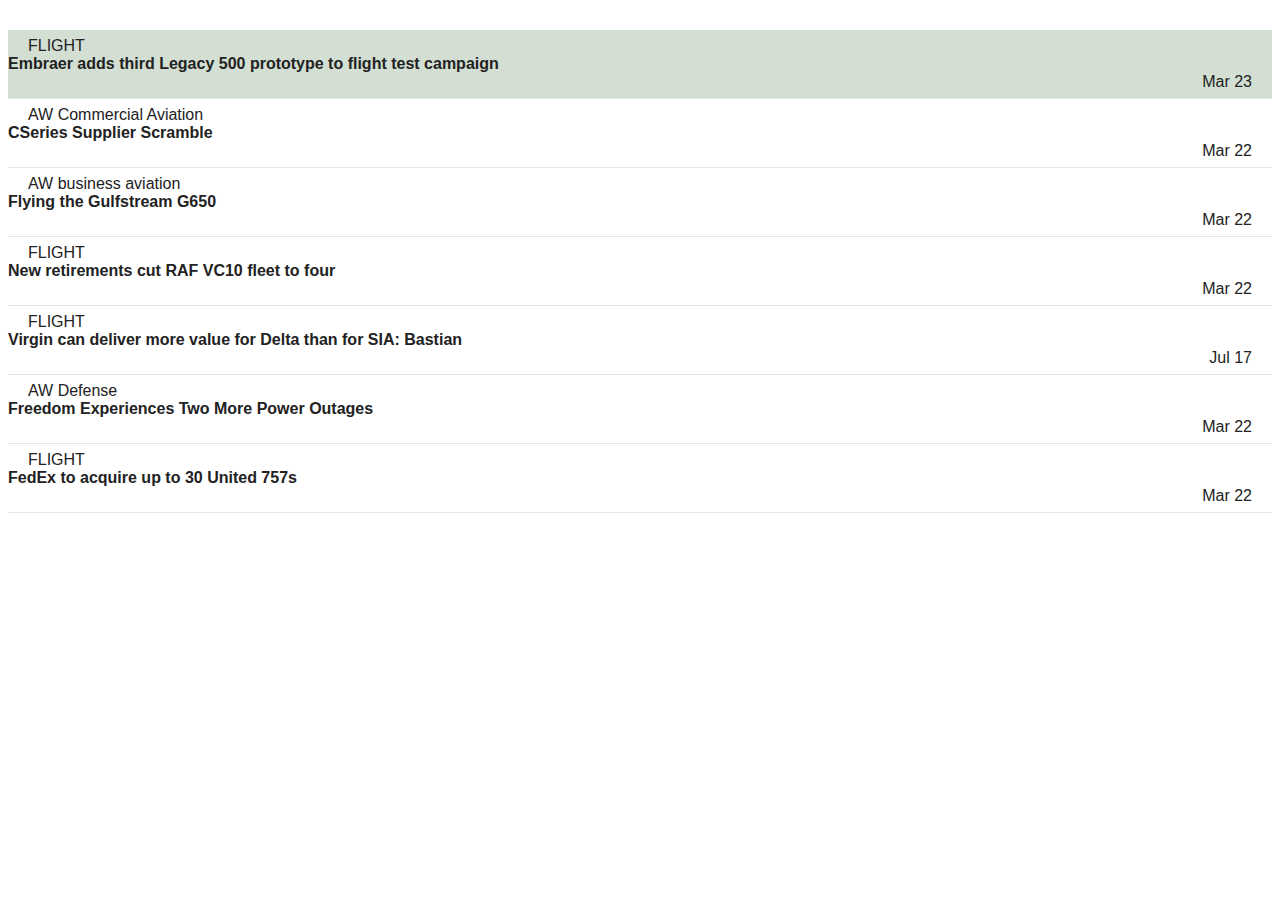
<file: slidingNewsFeedExample/index.html>
<!doctype html>
<html>
  <head>
    <link href="http://s3.amazonaws.com/codecademy-content/courses/ltp2/css/bootstrap.min.css" rel="stylesheet">
    <link rel="stylesheet" href="style.css">
  </head>
  <body>
    <div class="articles container">
      
      <div class="article current">
        <div class="item row">
          <div class="col-xs-3">
            <p class="source">FLIGHT</p>
          </div>
          <div class="col-xs-6">
            <p class="title">Embraer adds third Legacy 500 prototype to flight test campaign</p>
          </div>
          <div class="col-xs-3">
            <p class="pubdate">Mar 23</p>
          </div>
        </div>
        <div class="description row">
          <div class="col-xs-3">&nbsp;</div>
          <div class="col-xs-6">
            <h1>Embraer adds third Legacy 500 prototype to flight test campaign</h1>
            <p>The third Legacy 500 has joined Embraer's flight test programme aimed at delivering the midsize business jet in 2014. The airtcraft, serial number 003...</p>
          </div>
          <div class="col-xs-3">&nbsp;</div>
        </div>
      </div>

      <div class="article">
        <div class="item row">
          <div class="col-xs-3">
            <p class="source">AW Commercial Aviation</p>
          </div>
          <div class="col-xs-6">
            <p class="title">CSeries Supplier Scramble</p>
          </div>
          <div class="col-xs-3">
            <p class="pubdate">Mar 22</p>
          </div>
        </div>
        <div class="description row">
          <div class="col-xs-3">&nbsp;</div>
          <div class="col-xs-6">
            <h1>CSeries Supplier Scramble</h1>
            <p>Three months before the planned first flight of its CSeries, Bombardier is grappling with supplier issues crucial to meeting its production cost...</p>
          </div>
          <div class="col-xs-3">&nbsp;</div>
        </div>
      </div>

      <div class="article">
        <div class="item row">
          <div class="col-xs-3">
            <p class="source">AW business aviation</p>
          </div>
          <div class="col-xs-6">
            <p class="title">Flying the Gulfstream G650</p>
          </div>
          <div class="col-xs-3">
            <p class="pubdate">Mar 22</p>
          </div>
        </div>
        <div class="description row">
          <div class="col-xs-3">&nbsp;</div>
          <div class="col-xs-6">
            <h1>Flying the Gulfstream G650</h1>
            <p>Gulfstream is turning up the heat in the large-cabin business aircraft competition with its new G650 flagship, the largest, fastest, farthest-ranging...</p>
          </div>
          <div class="col-xs-3">&nbsp;</div>
        </div>
      </div>

      <div class="article">
        <div class="item row">
          <div class="col-xs-3">
            <p class="source">FLIGHT</p>
          </div>
          <div class="col-xs-6">
            <p class="title">New retirements cut RAF VC10 fleet to four</p>
          </div>
          <div class="col-xs-3">
            <p class="pubdate">Mar 22</p>
          </div>
        </div>
        <div class="description row">
          <div class="col-xs-3">&nbsp;</div>
          <div class="col-xs-6">
            <h1>New retirements cut RAF VC10 fleet to four</h1>
            <p>The UK Royal Air Force has retired another two of its Vickers VC10 tankers, with the pair's departure reducing its inventory of the Rolls-Royce...</p>
          </div>
          <div class="col-xs-3">&nbsp;</div>
        </div>
      </div>

      <div class="article">
        <div class="item row">
          <div class="col-xs-3">
            <p class="source">FLIGHT</p>
          </div>
          <div class="col-xs-6">
            <p class="title">Virgin can deliver more value for Delta than for SIA: Bastian</p>
          </div>
          <div class="col-xs-3">
            <p class="pubdate">Jul 17</p>
          </div>
        </div>
        <div class="description row">
          <div class="col-xs-3">&nbsp;</div>
          <div class="col-xs-6">
            <h1>Virgin can deliver more value for Delta than for SIA: Bastian</h1>
            <p>Delta Air Lines president Ed Bastian is confident that the carrier can extract far more value from its shareholding in Virgin Atlantic compared with...</p>
          </div>
          <div class="col-xs-3">&nbsp;</div>
        </div>
      </div>

      <div class="article">
        <div class="item row">
          <div class="col-xs-3">
            <p class="source">AW Defense</p>
          </div>
          <div class="col-xs-6">
            <p class="title">Freedom Experiences Two More Power Outages</p>
          </div>
          <div class="col-xs-3">
            <p class="pubdate">Mar 22</p>
          </div>
        </div>
        <div class="description row">
          <div class="col-xs-3">&nbsp;</div>
          <div class="col-xs-6">
            <h1>Freedom Experiences Two More Power Outages</h1>
            <p>The Littoral Combat Ship (LCS-1) USS Freedom’s first overseas deployment to Southeast Asia has been marred by two more power outages...</p>
          </div>
          <div class="col-xs-3">&nbsp;</div>
        </div>
      </div>

      <div class="article">
        <div class="item row">
          <div class="col-xs-3">
            <p class="source">FLIGHT</p>
          </div>
          <div class="col-xs-6">
            <p class="title">FedEx to acquire up to 30 United 757s</p>
          </div>
          <div class="col-xs-3">
            <p class="pubdate">Mar 22</p>
          </div>
        </div>
        <div class="description row">
          <div class="col-xs-3">&nbsp;</div>
          <div class="col-xs-6">
            <h1>FedEx to acquire up to 30 United 757s</h1>
            <p>United Airlines is to sell up to 30 Boeing 757s to freight operator FedEx Express, with deliveries of the twinjets set to start this year.</p>
          </div>
          <div class="col-xs-3">&nbsp;</div>
        </div>
      </div>

    </div>
    <script src="//ajax.googleapis.com/ajax/libs/jquery/1.11.1/jquery.min.js"></script>
    <script src="app.js"></script>
  </body>
</html>
</file>
<file: slidingNewsFeedExample/style.css>
body {
  background-image: url('http://s3.amazonaws.com/codecademy-content/courses/ltp2/img/reader/bg.png');
  -webkit-background-size: cover;
     -moz-background-size: cover;
       -o-background-size: cover;
          background-size: cover;
}

p {
  margin: 0;
}

.row {
  margin: 0;
}

.articles {
  margin-top: 30px;
  margin-bottom: 30px;
}

.article {
  color: #222;
  background: rgba(255,255,255,.9);
  border-spacing: 2px;
  border-color: gray;
  font-family: arial,sans-serif;
  border-bottom: 1px #e5e5e5 solid;
}

.current .item {
  background: rgba(206,220,206,.9);
}

.item {
  cursor: pointer;
  padding-top: 7px;
  padding-bottom: 7px;
  
}

.item .source {
  margin-left: 20px;
}

.item .title {
  font-weight: bold;
}

.item .pubdate {
  margin-right: 20px;
}

.item .pubdate {
  text-align: right;  
}

.description {
  display: none;
  padding-top: 10px;
  padding-bottom: 10px;
}

.description h1 {
  margin-top: 0px;
  font-size: 23px;
}
</file>
